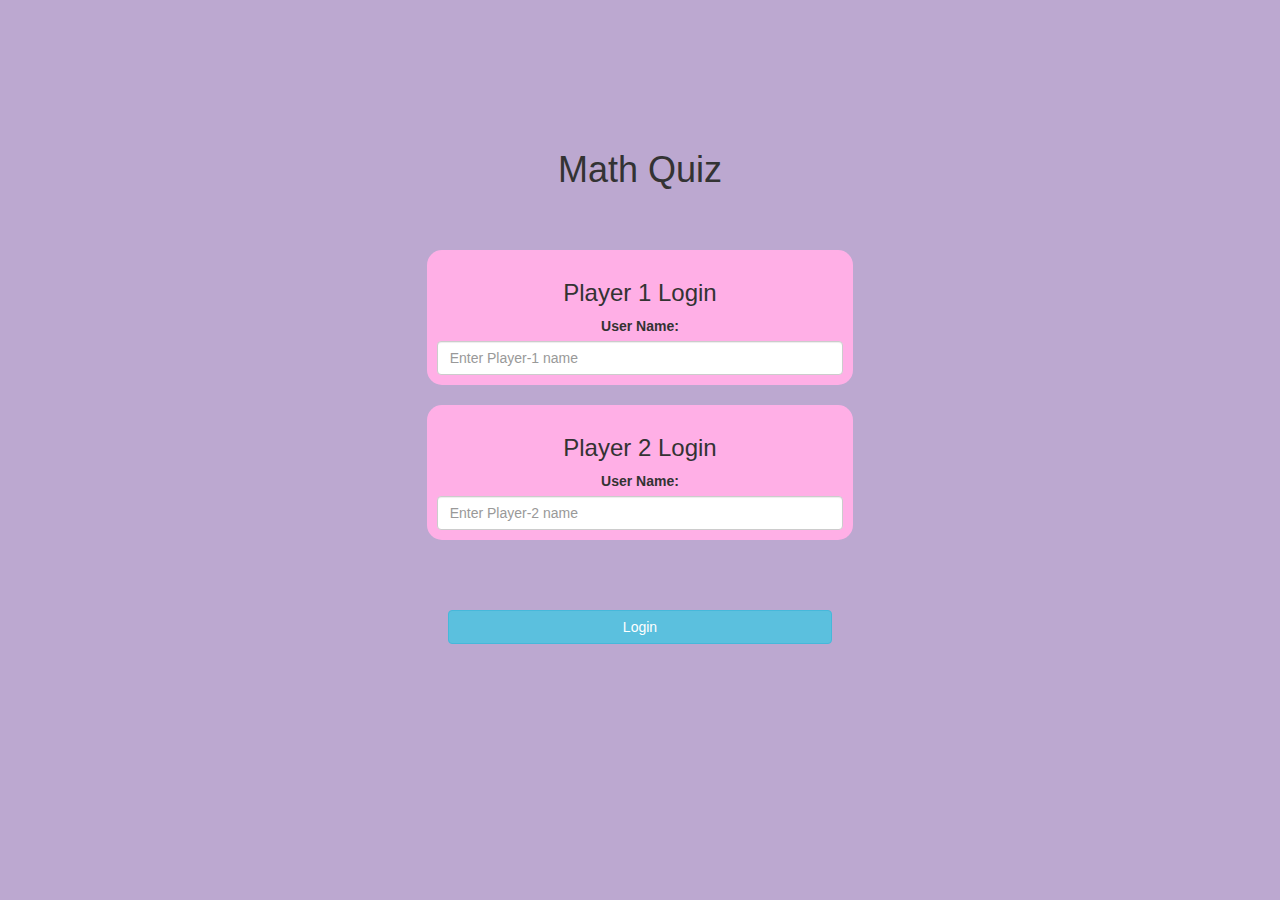
<file: index.html>
<html>
    <head>
        <title>The Math Quiz Game</title>
        
        <meta name="viewport" content="width=device-width, initial-scale=1">
<link rel="stylesheet" href="https://maxcdn.bootstrapcdn.com/bootstrap/3.4.0/css/bootstrap.min.css">
<script src="https://ajax.googleapis.com/ajax/libs/jquery/3.4.1/jquery.min.js"></script>
<script src="https://maxcdn.bootstrapcdn.com/bootstrap/3.4.0/js/bootstrap.min.js"></script>

<link rel="stylesheet" type="text/css" href="quiz.css">
<script src="quiz.js"></script>
    </head>

    <body>
		<center>
        <h1>Math Quiz</h1>
	<div class="col-lg-4 col-sm-8 col-xs-11 login_div1">
		<h3>Player 1 Login</h3>
		<label>User Name: </label>
		<input type="text" id="player1_name" class="form-control" placeholder="Enter Player-1 name">
		<br>
	</div> 
	
	<br>

	<div class="col-lg-4 col-sm-8 col-xs-11 login_div2">
		<h3>Player 2 Login</h3>
		<label>User Name: </label>
		<input type="text" id="player2_name" class="form-control" placeholder="Enter Player-2 name">
		<br>
	</div> 

	<br>

	<button style="width:30%" class="btn btn-info" onclick="add_User()">Login</button>
    
	
</center>
</body>
</html>
</file>
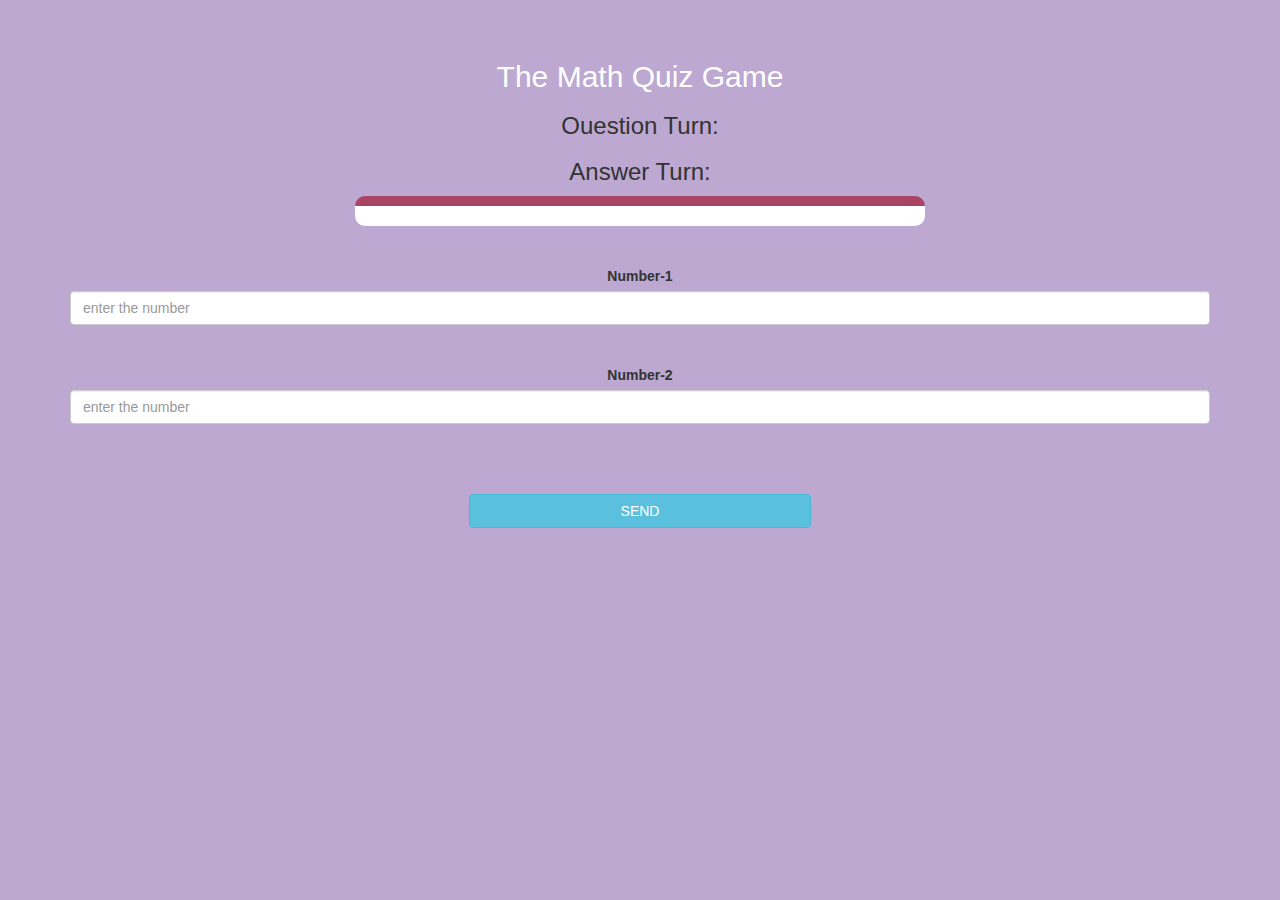
<file: quiz_page.html>
<html>
     <head>
            <title>The Math Quiz Game</title>
            
            <meta name="viewport" content="width=device-width, initial-scale=1">
    <link rel="stylesheet" href="https://maxcdn.bootstrapcdn.com/bootstrap/3.4.0/css/bootstrap.min.css">
    <script src="https://ajax.googleapis.com/ajax/libs/jquery/3.4.1/jquery.min.js"></script>
    <script src="https://maxcdn.bootstrapcdn.com/bootstrap/3.4.0/js/bootstrap.min.js"></script>
    
    <link rel="stylesheet" type="text/css" href="quiz.css">
    <script src="quiz_page.js"></script>
        </head>

<body>
<h4 id="player1_name"></h4><span id="player1_score"></span>
<br>
<h4 id="player2_name"></h4><span id="player2_score"></span>

<div class="container">
    <center>
        <h2 style="color: white;">The Math Quiz Game</h2>
    

		<h3 id="question_turn">Ouestion Turn: </h3>
		<h3 id="answer_turn">Answer Turn: </h3>
		
		<div id="output" class="col-lg-6">
           
        </div>


		<br>
		<br>

		<label>Number-1</label>

		<br>

		<input type= "text" placeholder="enter the number" id="no.1" class="form-control">
        <br>
        <br>

        <label>Number-2</label>

		<br>

		<input type= "text" placeholder="enter the number" id="no.2" class="form-control">


		<br>

        
		<button id="send" class="btn btn-info" style="width: 30%" onclick="send()">SEND</button>

		<br>

    </center>
</div>
</body>
</html>
</file>
<file: quiz.css>
body
{
	background: rgb(188, 168, 208);
}

	.login_div1 , .login_div2
	{
		background: rgb(255, 175, 230);
		padding: 10px;
		float: none;
		border-radius: 15px;
	}


#player1_name , #player2_name
{
	display: inline-block;
	
}
#word
{
	width: 60%;
}
#word_display
{
	letter-spacing: 5px;
}
#output
{
background: white;
border-radius: 10px;
border-top: 10px solid #AA4465;
padding: 10px;
float: none;
text-align: left;
}
 h1
 {
	margin-top: 150px;
	padding-bottom: 50px;
	text-decoration-color: aqua;
 }

 button 
 {
	margin-top: 50px;
 }
</file>
